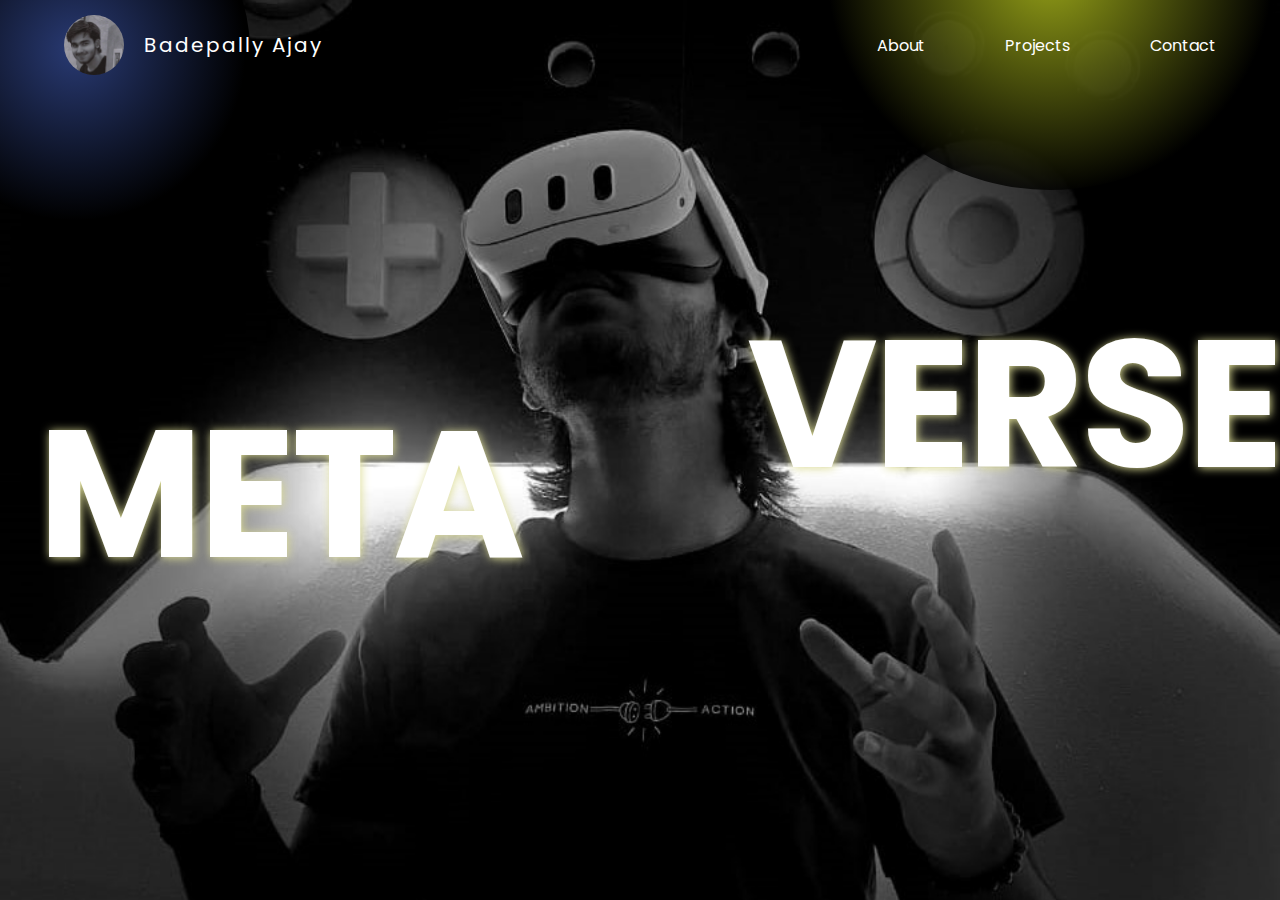
<file: website/index.html>
<!DOCTYPE html>
<html lang="en">

<head>
    <meta charset="UTF-8">
    <meta name="viewport" content="width=device-width, initial-scale=1.0">
    <title>Ajay</title>
    <link rel="stylesheet" href="home.css">
    <link rel="stylesheet" href="nav.css">
</head>

<body>
    <div class="content-wrapper">
        <div class="circle-faded"></div>
        <div class="circle-faded2"></div>
        <div class="main">
            <div class="nav">
                <div class="name">
                    <div class="gray-circle"></div>
                    <a href="index.html" style="text-decoration: none;color: white;"><p>Badepally Ajay</p></a>
                </div>
                <ul class="nav-items">
                    <li><a href="about.html">About</a></li>
                    <li><a href="">Projects</a></li>
                    <li><a href="">Contact</a></li>
                </ul>
            </div>
            <div class="hero-section">
                <!-- <img src="hero2.jpg" alt="" class="profile"> -->
            </div>
            <div class="meta">META</div>
            <div class="verse">VERSE</div>
        </div>
    </div>
</body>

</html>
</file>
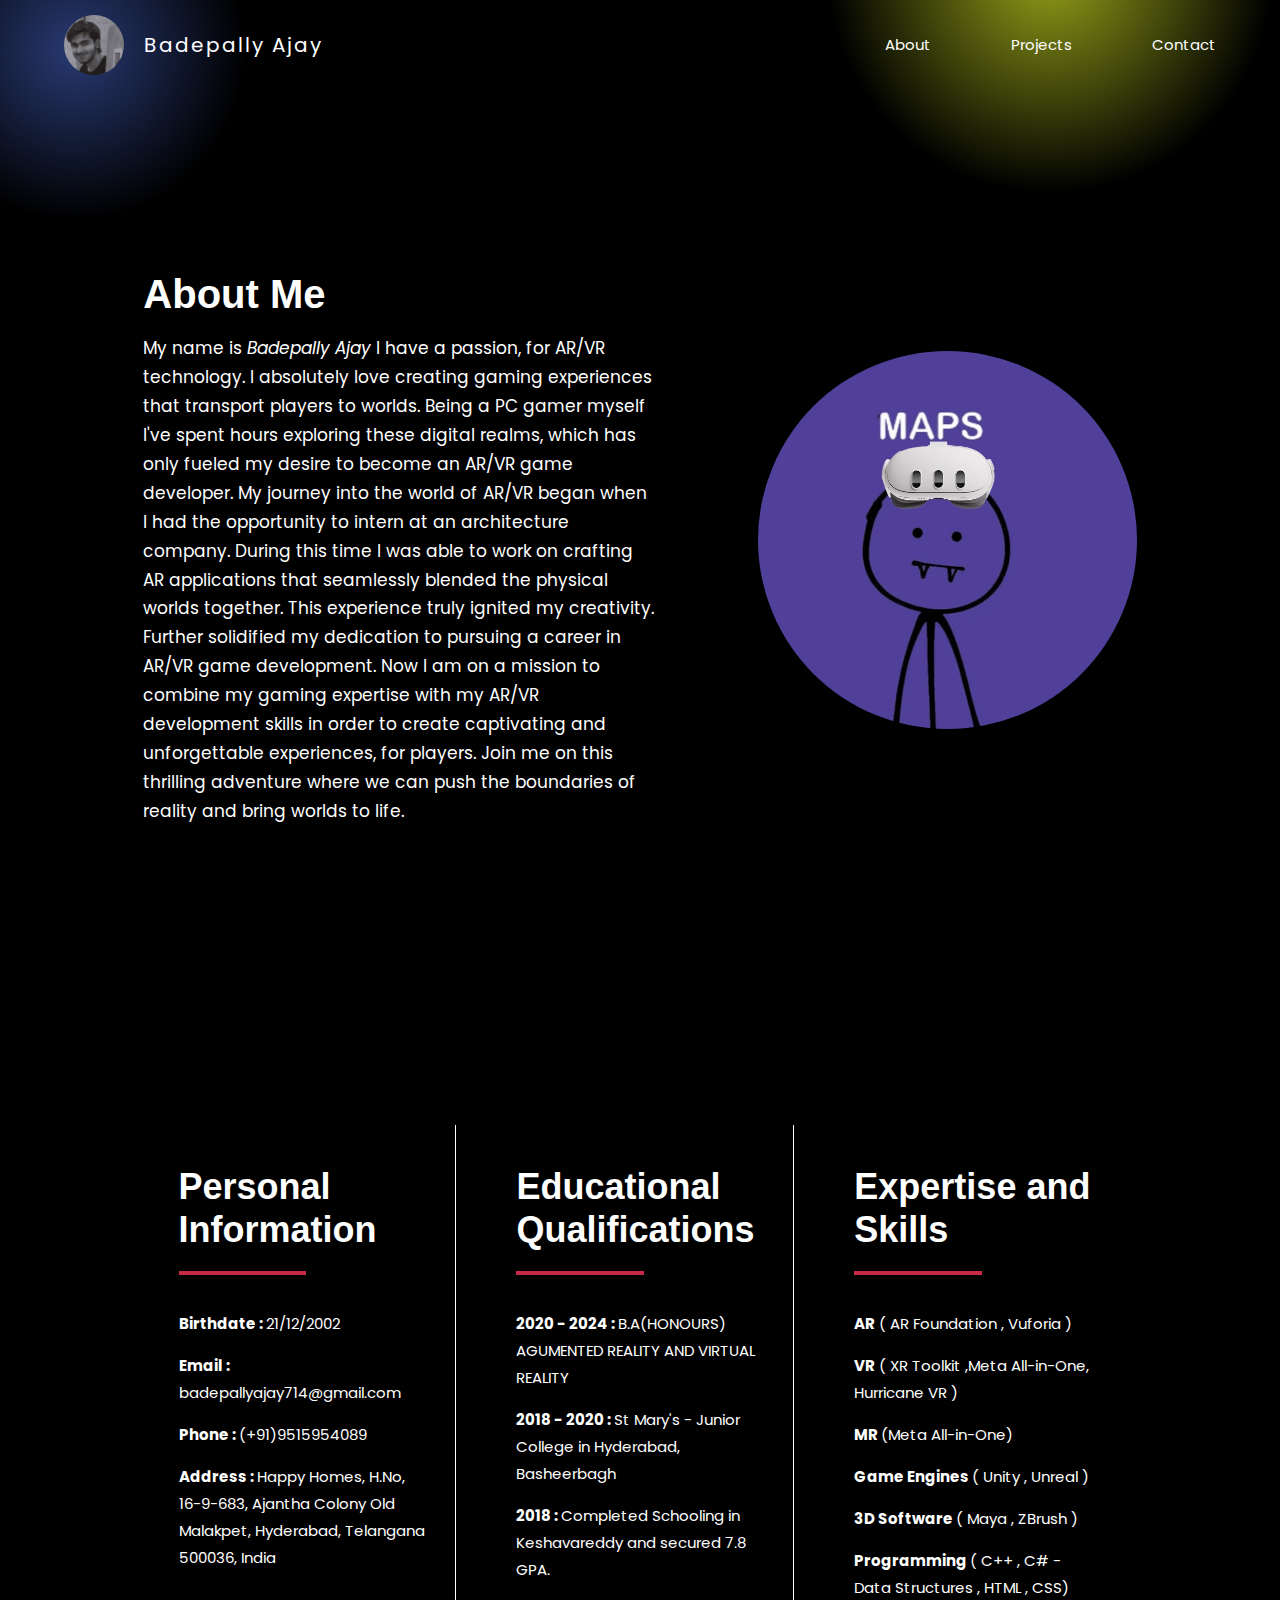
<file: website/about.html>
<!DOCTYPE html>
<html lang="en">
  <head>
    <meta charset="UTF-8" />
    <meta name="viewport" content="width=device-width, initial-scale=1.0" />
    <title>AR | VR Developer | Ajay | About</title>
    <link rel="stylesheet" href="home.css" />
    <link rel="stylesheet" href="about.css" />
    <link rel="stylesheet" href="nav.css" />
    <link rel="stylesheet" href="https://www.w3schools.com/w3css/4/w3.css" />
  </head>

  <body class="w3-center w3-animate-opacity">
    <div class="circle-faded"></div>
    <div class="circle-faded2"></div>
    <div class="main2">
      <div class="nav">
        <div class="name">
          <div class="gray-circle"></div>
          <a href="index.html" style="text-decoration: none; color: white"
            ><p>Badepally Ajay</p></a
          >
        </div>
        <ul class="nav-items">
          <li><a href="about.html">About</a></li>
          <li><a href="">Projects</a></li>
          <li><a href="">Contact</a></li>
        </ul>
      </div>
    </div>
    <div class="about-data">
      <div class="info">
        <h1>About Me</h1>
        <p class="about-title">
          My name is <i>Badepally Ajay</i> I have a passion, for AR/VR technology. I
          absolutely love creating gaming experiences that transport players to
          worlds. Being a PC gamer myself I've spent hours exploring these
          digital realms, which has only fueled my desire to become an AR/VR
          game developer. My journey into the world of AR/VR began when I had
          the opportunity to intern at an architecture company. During this time
          I was able to work on crafting AR applications that seamlessly blended
          the physical worlds together. This experience truly ignited my
          creativity. Further solidified my dedication to pursuing a career in
          AR/VR game development. Now I am on a mission to combine my gaming
          expertise with my AR/VR development skills in order to create
          captivating and unforgettable experiences, for players. Join me on
          this thrilling adventure where we can push the boundaries of reality
          and bring worlds to life.
        </p>
      </div>
      <img src="./profile.jpg" alt="" class="profile-pic" />
    </div>
    <div class="data2">
      <div class="card">
        <h1 class="head">Personal Information</h1>
        <hr class="hr">
        <ul class="list">
            <li> <b> Birthdate : </b> 21/12/2002
            </li>
            <li> <b> Email : </b> badepallyajay714@gmail.com
            </li>
            <li> <b>Phone : </b> (+91)9515954089</li>
            <li> <b>Address : </b> Happy Homes, H.No, 16-9-683, Ajantha Colony Old Malakpet, Hyderabad, Telangana 500036, India</li>
        </ul>
      </div>
      <div class="card">
        <h1 class="head">Educational Qualifications</h1>
        <hr class="hr">
        <ul class="list">
            <li> <b> 2020 - 2024 : </b> B.A(HONOURS) AGUMENTED REALITY AND VIRTUAL REALITY
            </li>
            <li> <b> 2018 - 2020 : </b> St Mary's - Junior College in Hyderabad, Basheerbagh
            </li>
            
            <li> <b>2018 : </b> Completed Schooling in Keshavareddy and secured 7.8 GPA.</li>
        </ul>
      </div>
      <div class="card border-none">
        <h1 class="head">Expertise and Skills</h1>
        <hr class="hr">
        <ul class="list">
            <li> <b>AR</b> ( AR Foundation , Vuforia )</li>
            <li><b>VR</b> ( XR Toolkit ,Meta All-in-One, Hurricane VR )</li>
            <li><b>MR </b>(Meta All-in-One)</li>
            <li> <b>Game Engines </b> ( Unity , Unreal )</li>
            <li> <b>3D Software </b>( Maya , ZBrush )</li>
            <li> <b>Programming </b>( C++ , C# - Data Structures , HTML , CSS)</li>
        </ul>
      </div>
    </div>
  </body>
</html>
</file>
<file: website/home.css>
@import url('https://fonts.googleapis.com/css2?family=Bubblegum+Sans&family=Poppins:ital,wght@0,100;0,200;0,300;0,400;0,500;0,600;0,700;0,800;0,900;1,100;1,200;1,300;1,400;1,500;1,600;1,700;1,800;1,900&family=Varela+Round&display=swap');
* {
    padding: 0;
    margin: 0;
    box-sizing: border-box;
    font-family: "Poppins", sans-serif;
}

html{
    scroll-behavior: smooth;
}

body, html {
    
    overflow-x: hidden;
}

.content-wrapper {
    position: relative;
    width: 100%;
    height: 100%;
}

.circle-faded {
    height: 340px;
    width: 350px;
    left: -100px;
    top: -120px;
    background: radial-gradient(circle, rgb(49, 70, 139) -15%, rgb(0, 0, 0) 70%);
    position: absolute;
    border-radius: 50%;
    z-index: 0;
}

.circle-faded2 {
    height: 440px;
    width: 460px;
    border-radius: 50%;
    right: 0;
    top: -250px;
    background: radial-gradient(circle, rgb(180, 194, 29) -15%, rgba(0, 0, 0, 0.8) 70%);
    position: absolute;
    z-index: 0;
}

.main {
    width: 100vw;
    min-height: 100vh;
    background-image: url("./hero2.jpg");
    background-repeat: no-repeat;
    background-size: cover;
    display: flex;
    flex-direction: column;
}

.gray-circle {
    background-image: url("./profile-2.jpg");
    background-size: cover;
    border-radius: 50%;
    z-index: 999;
    height: 60px;
    width: 60px;
}


.hero-section {
    min-height: 50vh;
    width: 100%;
    display: flex;
    flex-direction: column;
    justify-content: center;
    align-items: center;
    position: relative;
}

.profile {
    height: 400px;
    border-radius: 50%;
    object-fit: cover;
    z-index: 2;
}

.meta, .verse {
    letter-spacing: -4px;
    text-shadow: 1px 1px 10px rgb(221, 221, 150);
    
    color: white;
    font-size: 14vw;
    font-weight: 700;
    z-index: 4;
    position: absolute;
    transition: all 0.1s ease-in-out;
    cursor: pointer;
}

.meta:hover,.verse:hover{
    text-shadow: none;
}

.meta {
    top: 40%;
    left: 3%;
}

.verse {
    top: 30%;
    right: 0;
}
</file>
<file: website/nav.css>
@import url('https://fonts.googleapis.com/css2?family=Bubblegum+Sans&family=Poppins:ital,wght@0,100;0,200;0,300;0,400;0,500;0,600;0,700;0,800;0,900;1,100;1,200;1,300;1,400;1,500;1,600;1,700;1,800;1,900&family=Varela+Round&display=swap');
* {
    padding: 0;
    margin: 0;
    box-sizing: border-box;
    font-family: "Poppins", sans-serif;
}

body{
    animation: fade-in 3s;
}

.nav {
    display: flex;
    justify-content: space-between;
    align-items: center;
    color: white;
    padding: 15px 5%;
    width: 100%;
    background-color: transparent;
    z-index: 9999;
}

.name {
    font-size: 20px;
    z-index: 3;
    letter-spacing: 2px;
    display: flex;
    align-items: center;
    gap: 20px;
}

.nav-items {
    display: flex;
    gap: 80px;
    list-style: none;
    z-index: 999;
}

.nav-items a {
    text-decoration: none;
    color: white;
}

.loader{
    height: 100%;
    width: 100%;
    position: absolute;
    top: 00;
    left: 0;
    display: flex;
    justify-content: center;
    align-items: center;
}
</file>
<file: website/about.css>
.main2{
    height: 100%;
    width: 100%;
    background-color: black;
    z-index: -1; 
}

body {
    animation: fadeIn 1s ease forwards; 
}


.about-title{
    font-size: 17px;
    text-align: left;
    line-height: 170%;
}

.about-data{
    width: auto;
    z-index: 3;
    min-height: 100vh;
    display: flex;
    align-items: center;
    justify-content: center;
    gap: 10%;
    background-color: black;
    color:white;
    padding: 2% 10%;
}
.about-data h1,img,p{
    z-index: 2;
}

.about-data h1{
    text-align: left;
    font-weight: 700;
    font-size: 40px;
}

.info{
    display: flex;
    flex-direction: column;
    width: 50%;
}

.profile-pic{
    object-fit: cover;
    width: 37%;
    aspect-ratio: 1/1;
    background-attachment: fixed;
    border-radius: 50%;
}

.data2{
    min-height: 100vh;
    background-color: black;
    width: auto;
    display: flex;
    flex-wrap: wrap;
    justify-content: center;
    align-items: center;
    gap: 3%;
    padding: 0% 10%;
}

.card{
    border-right: 1px solid white;
    min-height: 70vh;
    width: 30%;
    color: white;
    display: flex;
    flex-direction: column;
    justify-content: start;
    padding: 30px;  
}

.border-none{
    border: none;
}

.list{
    list-style: none;
    text-align: left;
    line-height: 180%;
    width: 100%;
}

.list li{
    margin: 15px 0px;
}

.hr{
    width: 50%;
    margin-top: 10px;
    border: 2px solid rgb(200, 41, 68);
}

.head{
    font-weight: 600;
    text-align: left;
    line-height: 120%;
}


@keyframes fadeIn {
    0% { opacity: 0; } 
    100% { opacity: 1; } 
}
</file>
